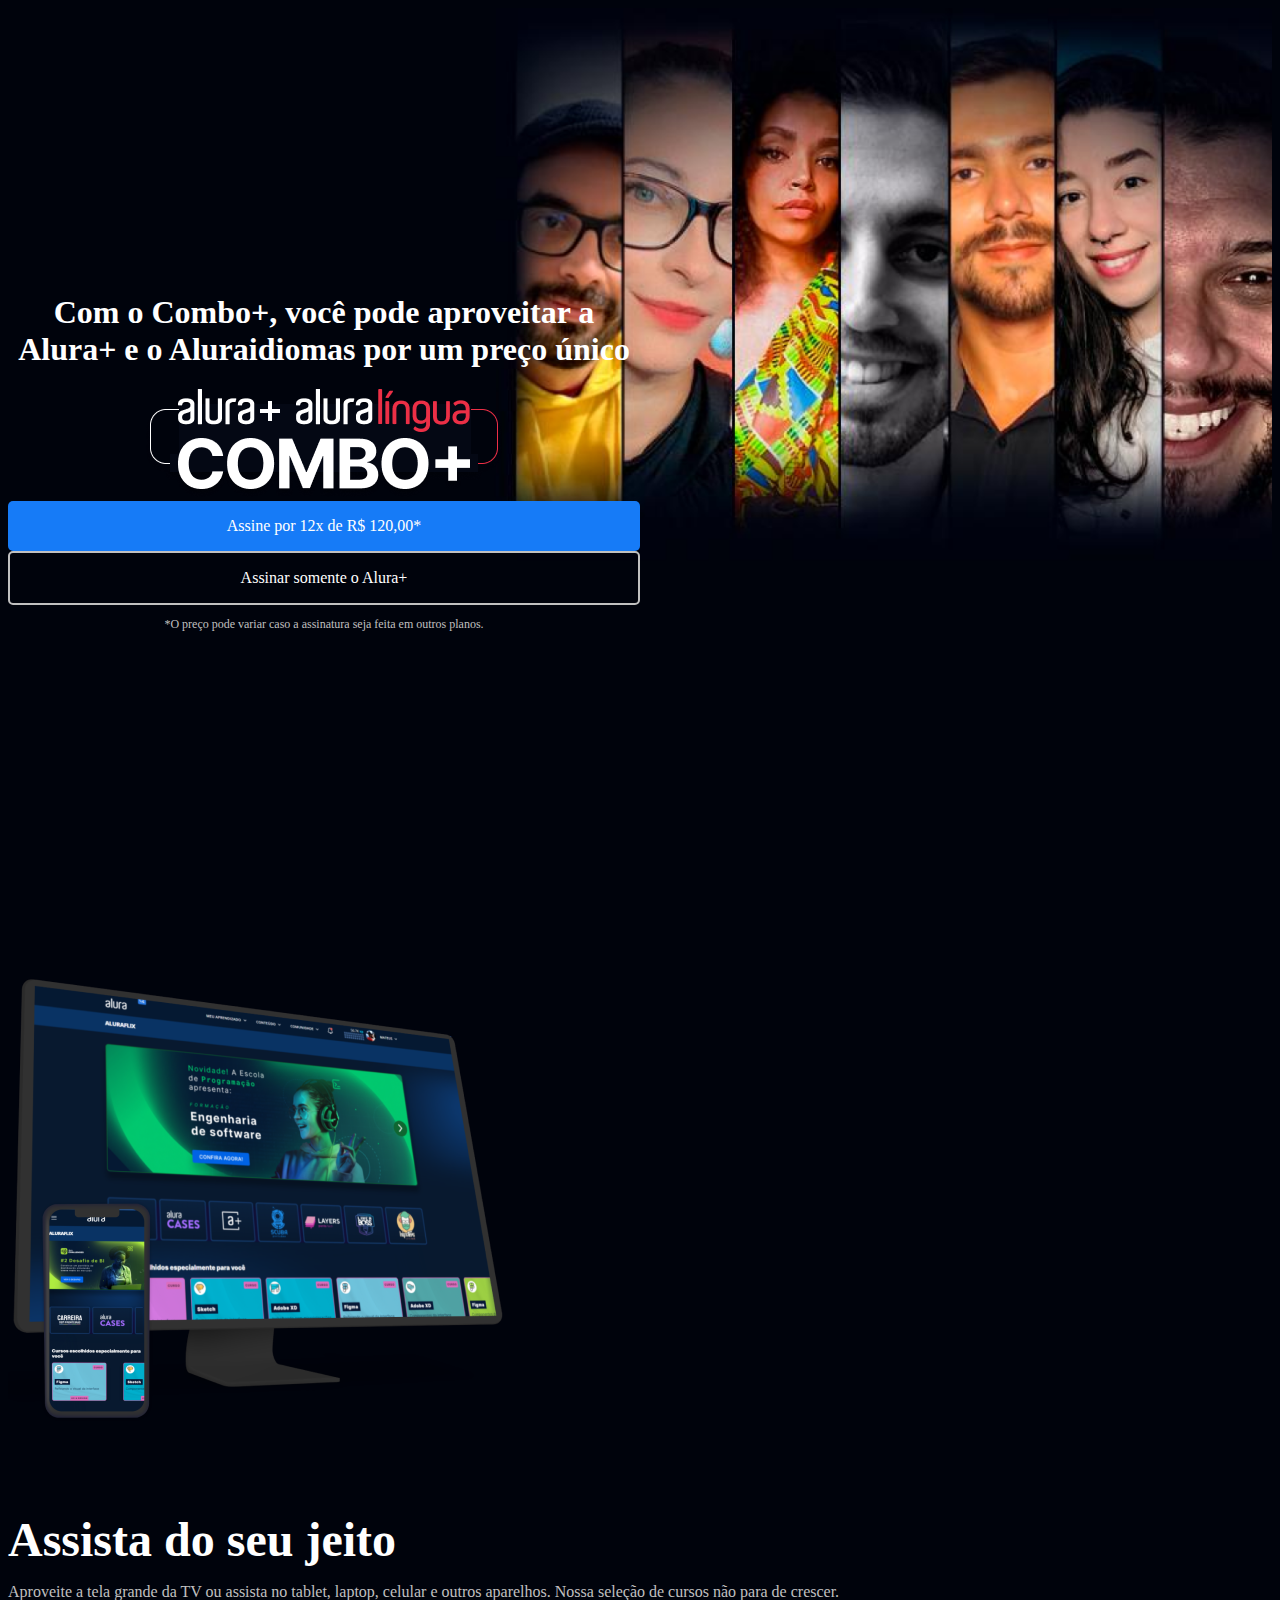
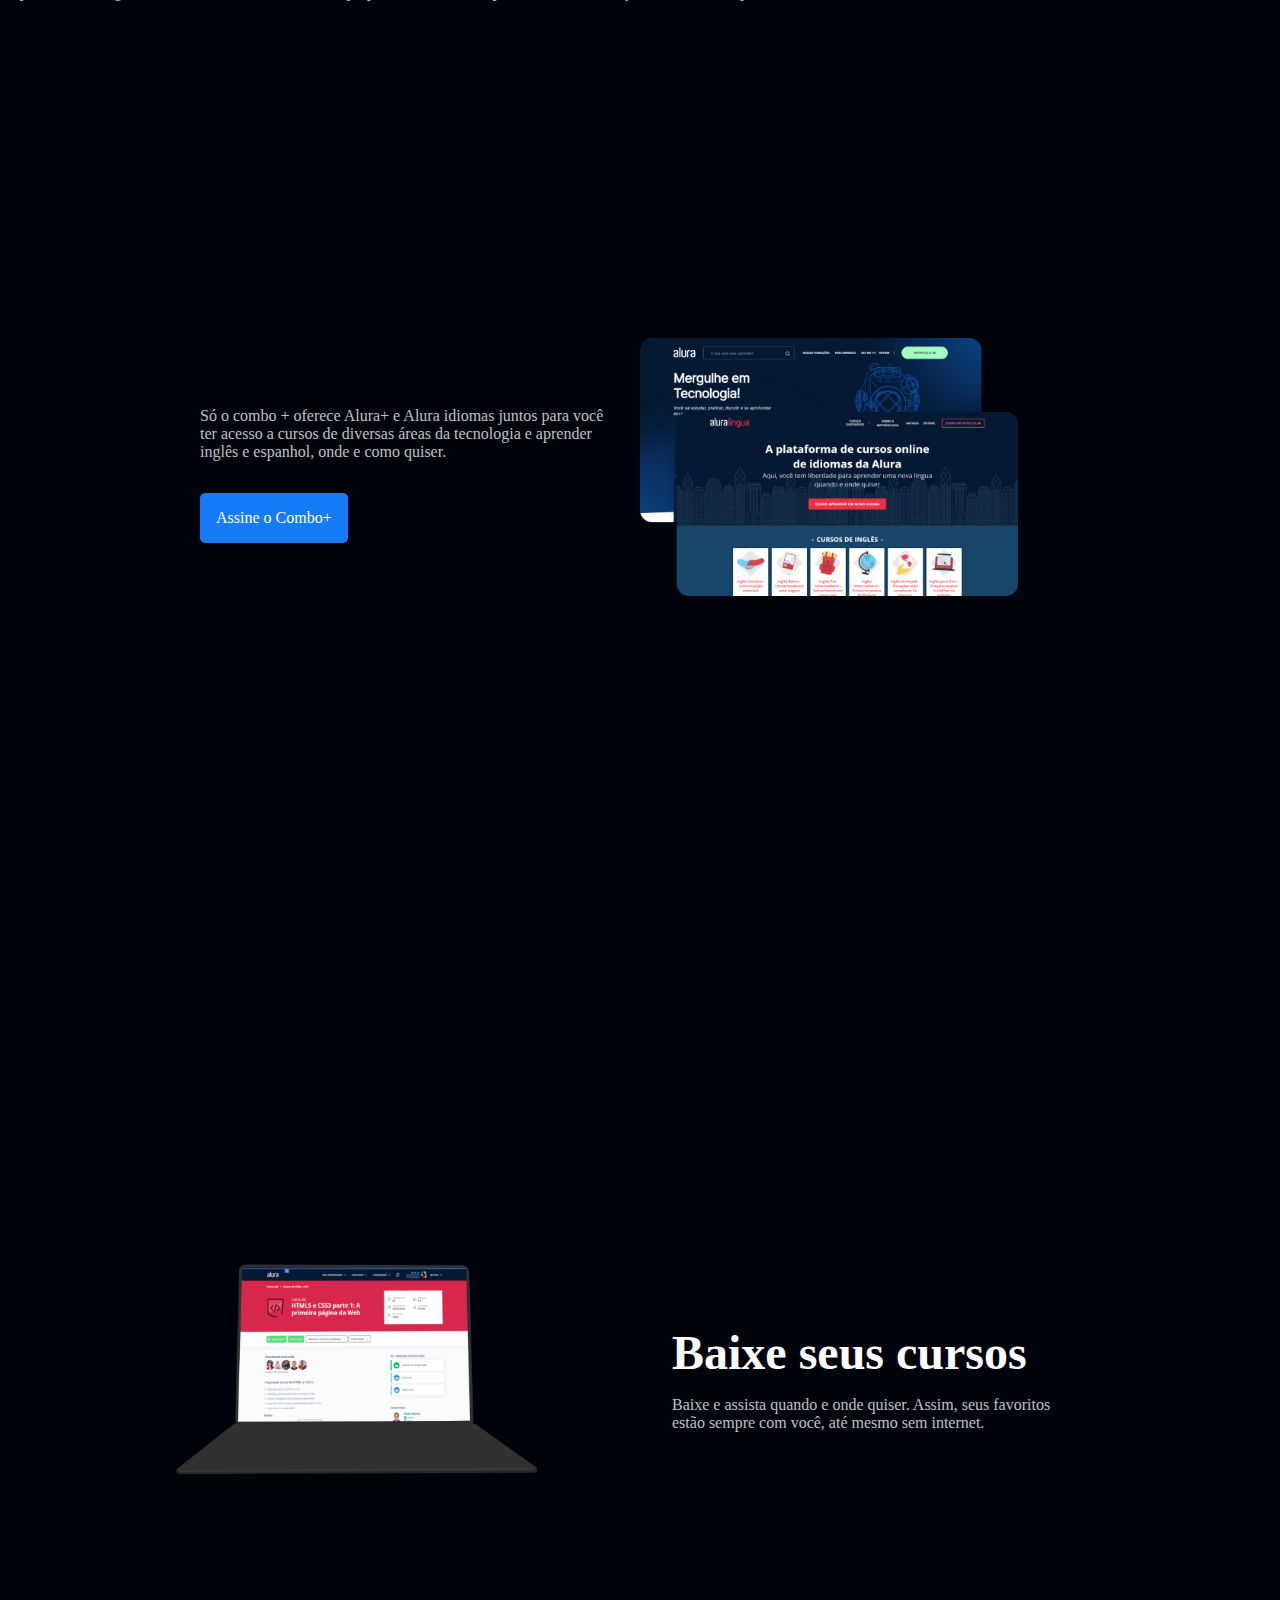
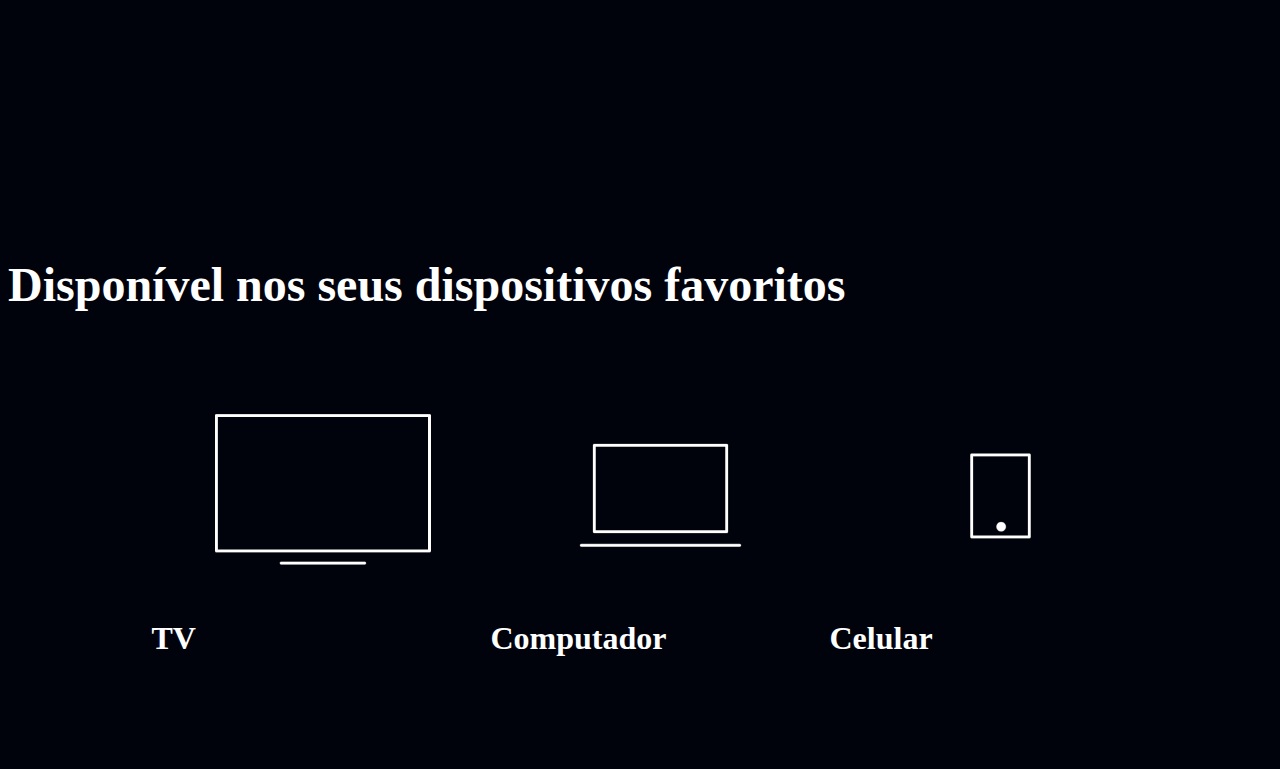
<file: index.html>
<!DOCTYPE html>
<html lang="pt">
<head>
    <meta charset="UTF-8">
    <meta http-equiv="X-UA-Compatible" content="IE=edge">
    <meta name="viewport" content="width=device-width, initial-scale=1.0">
    <link rel="stylesheet" href="style.css">
    <link rel="shortcut icon" href="favicon.ico" type="image/x-icon">
    <title>Document</title>
</head>
<body>

    <section class="principal container">
        <div class="container_caixa">
    <h1>Com o Combo+, você pode aproveitar a Alura+
        e o Aluraidiomas por um preço único
    </h1>
    <img src="img/Combo.png">

    <a href="www.alura.com.br" class="container__botao">Assine por 12x de R$ 120,00*</a>
    <a href="www.alura.com.br" class="container__botao botao_secundario">Assinar somente o Alura+</a>
    <p class="container__aviso">*O preço pode variar caso a assinatura seja feita em outros planos.</p>
</div>
</section>

<section>
    <img src="img/Plataformas.png" alt="Plataformas">
    <div>
        <h2 class="descricao__titulo">Assista do seu jeito</h2>
        <p class="descricao__texto">Aproveite a tela grande da TV ou assista no tablet, laptop, celular e outros
             aparelhos. Nossa seleção de cursos não para de crescer.</p>
    </div>
</section>


<section class="container secundario">
    <div class="container__descricao">
        <p class="descricao__texto">
            Só o combo + oferece Alura+ e Alura idiomas juntos para você ter
            acesso a cursos de diversas áreas da tecnologia e aprender inglês
            e espanhol, onde e como quiser.
        </p>
        <a href="www.alura.com.br" class="container__botao secundario__botao">
            Assine o Combo+</a>
    </div>
    <img src="img/Telas.png" alt="Tela do alura+ e alura língua" class="secundario__imagem">
</section>

<section class="container secundario">
    <img src="img/Notebook.png" alt="Notebook com a página do curso HTML5 e CSS3 da Alura aberta"
         class="secundario__imagem">
    <div class="container__descricao">
        <h2 class="descricao__titulo">Baixe seus cursos</h2>
        <p class="descricao__texto">Baixe e assista quando e onde quiser. Assim, seus favoritos estão sempre com
            você, até mesmo sem internet.</p>
    </div>
</section>

<section class="dispositivos">
    <h2 class="dispositivos__titulo">Disponível nos seus dispositivos favoritos</h2>
    <ul class="dispositivos__lista">
        <li>
            <img src="img/tv.png" alt="Ícone de televisão">
            <h3 class="lista__item">TV</h3>
        </li>
        <li>
            <img src="img/computador.png" alt="Ícone de computador">
            <h3 class="lista__item">Computador</h3>
        </li>
        <li>
            <img src="img/celular.png" alt="Ícone de celular">
            <h3 class="lista__item">Celular</h3>
        </li>
    </ul>
</section>

</body>
</html>
</file>
<file: style.css>
:root{

--branco-principal: #FFFFFF;
--cinza-secundario: #c0c0c0;
--botao-azul: #167bf7;
--cor-de-fundo: #00030c;



}

body{

    background-color: var(--cor-de-fundo);
    color: var(--branco-principal);
}

.principal {
    background-image: url("img/Background.png");
    background-repeat: no-repeat;
    background-size: contain;
    align-items: center;
    text-align: center;
}

.container{

    height: 100vh;
    display: grid;
    grid-template-columns: 50% 50%;

}

.container__botao{

    background-color: var(--botao-azul);
    border-radius: 5px;
    padding: 1em;
    color: var(--branco-principal);
    display: block;
    text-decoration: none;
}

.botao_secundario {

    background-color: transparent;
    border: 2px solid var(--cinza-secundario);
}

.container__aviso {

    font-size: 12px;
    color: var(--cinza-secundario);
}

.container__titulo {

    font-size: 28px;
    font-weight: 700;
}

.container__imagem {
    margin: 1em 0 2em 0;
}

.container__caixa {
    margin: 0 6em;
}

.secundario__imagem {
    width: 80%;
}

.secundario {
    align-items: center;
    margin: 0 10em;
}

.descricao__titulo {
    font-weight: 700;
    font-size: 48px;
    color: var(--branco-principal);
    margin-bottom: 0.1em;
}

.descricao__texto {
    color: var(--cinza-secundario);
}

.secundario__botao {
    display: inline-block;
    margin-top: 1em;
}

.container__descricao {
    padding: 2em;
}

.dispositivos__lista {
    display: flex;
    justify-content: center;
    list-style-type: none;
    margin: 5em 0;
}

.dispositivos__titulo {
    font-size: 48px;
    color: var(--branco-principal);
}

.lista__item {
    font-size: 32px;
    color: var(--branco-principal);
}
</file>
